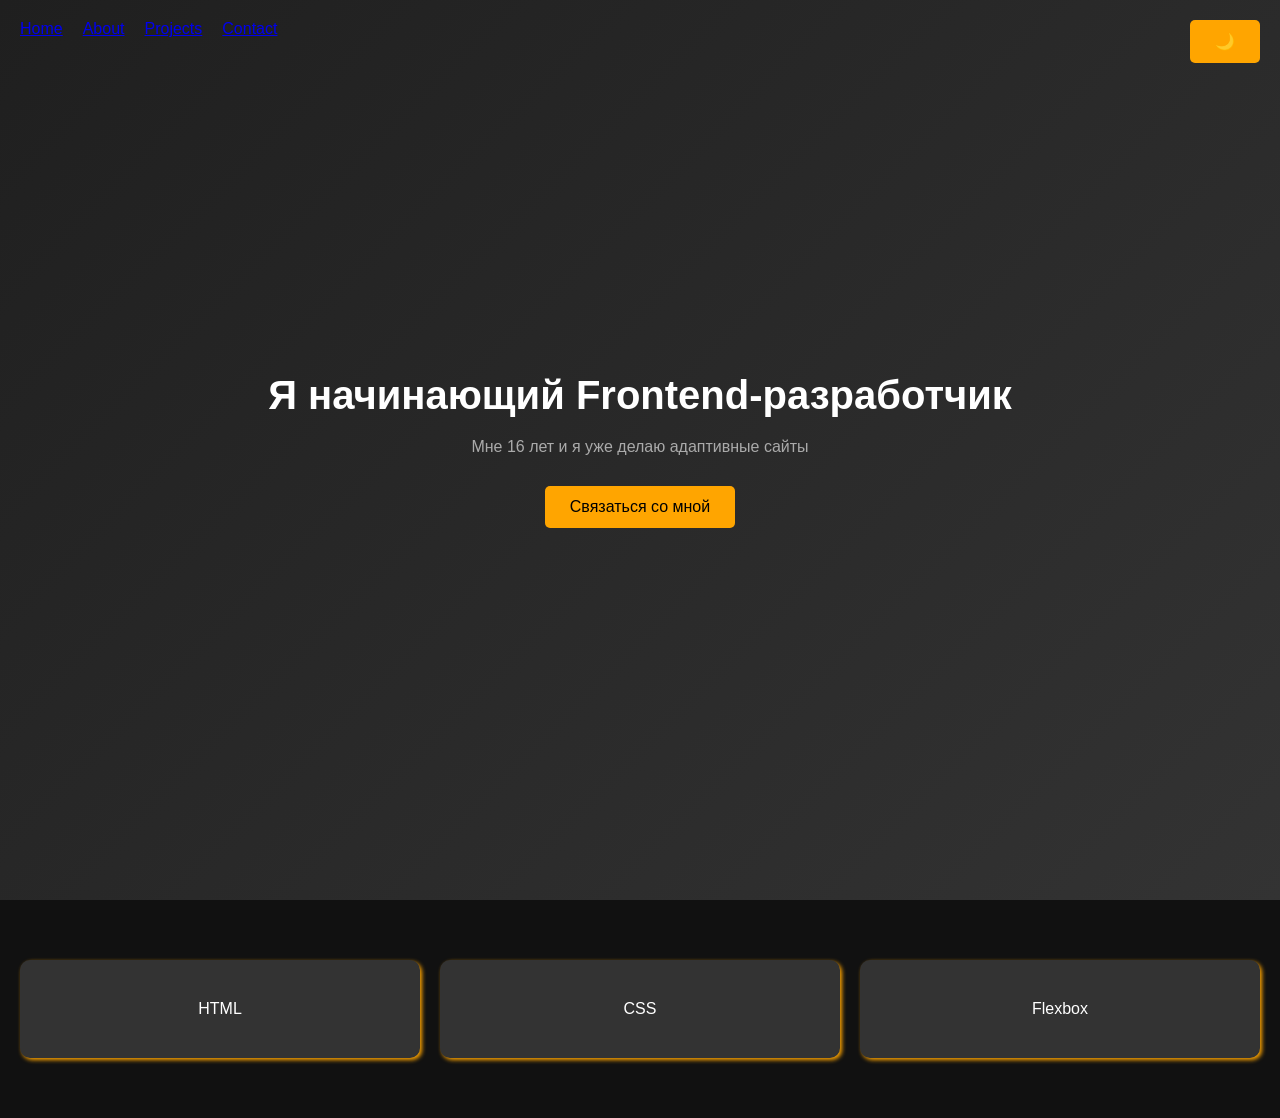
<file: index.html>
<!DOCTYPE html>
<html lang="ru">
<head>
    <meta charset="UTF-8">
    <meta name="viewport" content="width=device-width, initial-scale=1.0">
    <title>Мой первый лендинг</title>
    <link rel="stylesheet" href="style.css">
</head>
<body>
    <header class="header">

    

    <nav class="nav">
        <a href="#home">Home</a>
        <a href="#about">About</a>
        <a href="#projects">Projects</a>
        <a href="#contact">Contact</a>
    </nav>

    <div class="burger">
        <span></span>
        <span></span>
        <span></span>
    </div>

    </header>



    <header class="hero">
        <h1>Я начинающий Frontend-разработчик</h1>
        <p>Мне 16 лет и я уже делаю адаптивные сайты</p>
        <button class="theme-toggle">🌙</button>
        <button class="contact-btn">Связаться со мной</button>
    </header>

    <section class="cards">
        <div class="card left">HTML</div>
        <div class="card bottom">CSS</div>
        <div class="card right">Flexbox</div>
    </section>

    <section id="home">
        <h1>Home</h1>
    </section>
    <section id="about">
        <h1>About</h1>
    </section>
    <section id="projects">
        <h1>Projects</h1>
    </section>
    <section id="contact">
        <h1>Contact</h1>
    </section>
    
<div class="overlay"></div>

<script src="my-js-file.js"></script>
</body>
</html>
</file>
<file: style.css>
* {
    margin: 0;
    padding: 0;
    box-sizing: border-box;
    font-family: Arial, sans-serif;
}

body {
    background: #111;
    color: white;
}

/* HERO */

.hero {
    height: 100vh;
    display: flex;
    flex-direction: column;
    justify-content: center;
    align-items: center;
    text-align: center;
    background: linear-gradient(135deg, #1f1f1f, #333);
}

.hero h1 {
    font-size: 40px;
    margin-bottom: 20px;
}

.hero p {
    margin-bottom: 30px;
    color: #aaa;
}

.hero button {
    color: black;
    padding: 12px 25px;
    border: none;
    background: orange;
    cursor: pointer;
    border-radius: 5px;
    font-size: 16px;
}

.hero button:hover {
    background: red;
    transition: 0.3s;
}

/* CARDS */

.cards {
    display: flex;
    justify-content: center;
    gap: 20px;
    padding: 60px 20px;
    flex-wrap: wrap;
}

.card:hover {
    background: orange;
    transform: scale(1.05);
    transition: 0.3s;
}

body.light {
    background: #f5f5f5;
    color: #111;
}

body.light .hero {
    background: linear-gradient(135deg, #ffffff, #ddd);
}

body.light .card {
    background: #fff;
}

body.light .card:hover {
    background: orange;
    transform: scale(1.05);
    transition: 0.3s;
}

body {
    transition: background 0.4s ease, color 0.4s ease;
}

.card {
    transition: background 0.4s ease;
}

.hero {
    transition: background 0.4s ease;
}

.theme-toggle {
    position: absolute;
    top: 20px;
    right: 20px;
    padding: 10px 15px;
    font-size: 18px;
    border: none;
    border-radius: 50%;
    cursor: pointer;
    background-color: #444;
    color: white;
    transition: 0.3s;
    z-index: 1500;
}
.theme-toggle.active {
    z-index: 1;
}

.hero {
    position: relative;
}

.theme-toggle:hover {
    transform: scale(1.1);
}

body.light .theme-toggle {
    background-color: #ffffff;
    color: #111;
}

.card {
    background: #333;
    padding: 40px;
    border-radius: 10px;
    flex: 1 1 250px;
    text-align: center;
    box-shadow: 2px 2px 4px orange;
    opacity: 0;
    transition: 0.6s ease;
}

/* Когда карточка становится видимой */


.card.left {
    transform: translateX(-100px);
}

.card.right {
    transform: translateX(100px);
}

.card.bottom {
    transform: translateY(100px);
}

.card.show {
    opacity: 1;
    transform: translate(0, 0);
}


.nav {
    display: flex;
    gap: 20px;
}

.burger {
    width: 30px;
    height: 22px;
    display: none;
    flex-direction: column;
    justify-content: space-between;
    cursor: pointer;
}

.burger span {
    display: block;
    height: 3px;
    background: white;
    border-radius: 2px;
    transition: 0.3s;
}

.burger.active span:nth-child(1) {
    transform: rotate(45deg) translate(5px, 5px);
}

.burger.active span:nth-child(2) {
    opacity: 0;
}

.burger.active span:nth-child(3) {
    transform: rotate(-45deg) translate(5px, -5px);
}

#home {
    display: none;
}
#about {
    display: none;
}
#projects {
    display: none;
}
#contact {
    display:none;
}

.header {
    position: fixed;
    top: 0;
    left: 0;
    width: 100%;

    padding: 20px;
    transition: 0.3s;

    z-index: 1000;
    }  
    .header.scrolled {
        background: #111;
        box-shadow: 0 5px 15px rgba(0,0,0,0.3);
    }
.header.hide {
    transform: translateY(-100%);
}
.nav.active {
        z-index: 30000;
    }
@media (max-width: 768px) {
    .hero h1 {
        font-size: 28px;
    }

    .cards {
        justify-content: center;
        align-items: center;
    }

    .burger {
        position: relative;
        display: flex;
        z-index: 1001;
    }

    .nav {
        font-size: 18px;
        position: fixed;
        top: 0;
        right: 0;
        height: 100vh;
        width: 250px;
        background: #222;
        flex-direction: column;
        padding: 80px 30px;
        transform: translateX(100%);
        transition: 0.3s;
        z-index: 3000;
    }

    .nav.active {
        display: flex;
        transform: translateX(0);
        z-index: 30000;
    }

    .overlay {
        position: fixed;
        top: 0;
        left: 0;
        width: 100%;
        height: 100%;

        background: rgba(0,0,0,0.5);

        opacity: 0;
        pointer-events: none;

        transition: 0.3s;

        z-index: 900;
    }
    .overlay.active {
        opacity: 1;
        pointer-events: auto;
    }
  
}
</file>
